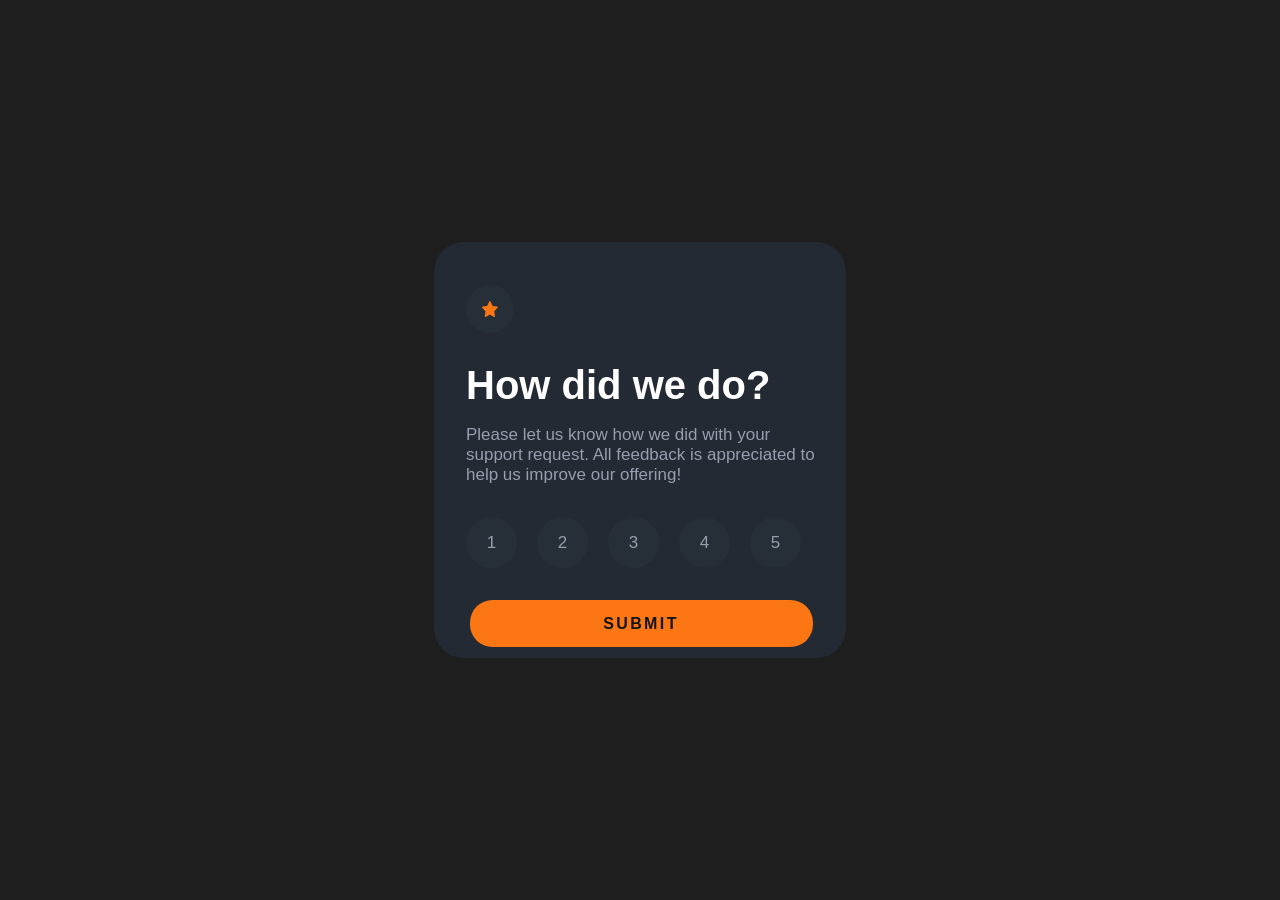
<file: index.html>
<!DOCTYPE html>
<html lang="en">
<head>
    <meta charset="UTF-8">
    <title>Rating Component</title>
    <link rel="stylesheet" href="stylesheet.css">
    <link href="https://fonts.googleapis.com/css2?family=overpass:wght@600&display=swap">
</head>
<body>
<div class="main">
    <div class="icon-div">
        <img src="icon-star.svg" alt="" class="icon">
    </div>
    <p class="title">How did we do?</p>
    <p class="discription">
        Please let us know how we did with your support request.
         All feedback is appreciated to help us  improve our offering!
    </p>
    <div class="button-div">
        <button class="button" onclick="handleClick(this)">1</button>
        <button class="button" onclick="handleClick(this)">2</button>
        <button class="button" onclick="handleClick(this)">3</button>
        <button class="button" onclick="handleClick(this)">4</button>
        <button class="button" onclick="handleClick(this)">5</button>
    </div>

    <a href="index2.html" class="submit">SUBMIT</a>
    <script src="script.js"></script>
</div>
</body>
</html>
</file>
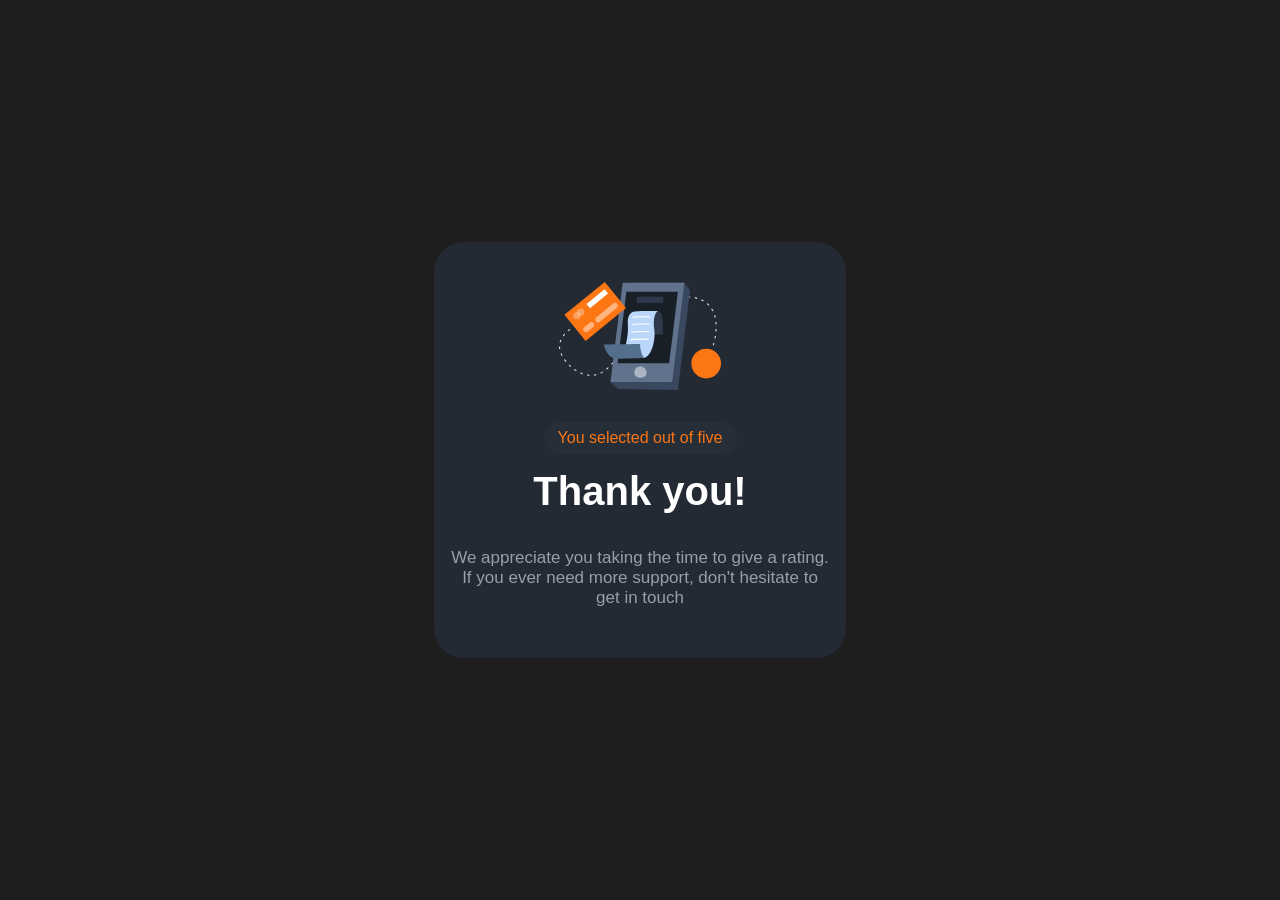
<file: index2.html>
<!DOCTYPE html>
<html lang="en">
<head>
    <meta charset="UTF-8">
    <title>Thank You Page</title>
    <link rel="stylesheet" href="stylesheet2.css">
</head>
<body>
<div class="container">
    <img src="illustration-thank-you.svg" alt="thank you" class="illustration">
    <div id="displayRating" class="display">You selected out of five</div>
    <p class="title">Thank you!

    </p>
    <p class="tnxs-description">We appreciate you taking the time to give a rating.<br> If you ever need more support, don't hesitate to<br> get in touch</p>
</div>

<script src="script.js"></script>
</body>
</html>
</file>
<file: stylesheet.css>
body {
    display: flex;
    background: #1E1E1E;
    flex-direction: column;
    justify-content: center;
    align-items: center;
    min-height: 100vh; /* Ensure the body takes up the full viewport height */
    margin: 0;
}


 .main {
    display: flex;
    flex-direction: column;
    justify-content: center; /* Center content vertically */
    align-items: flex-start; /* Center content horizontally */
    text-align: center;
    height: 416px;
    width: 412px;
    background: #232A34;
    border-radius: 30px;
    margin: 0; /* Remove any default margin */
}
.icon{
    display: flex;
    justify-content:center;
    align-items: center;
    width:16px;
    height:16px;
}
.icon-div{
    display:flex;
    justify-content:center;
    align-items:center;
    text-align: center;
    height:48px;
    width:48px;
    background:#262E38;
    border-radius:50%;
    margin-top:32px;
    margin-left:32px;
}
.title{
    display:flex;
    justify-content:center;
    align-items: center;
    font-weight:600;
    font-size:2.5rem;
    color:#ffffff;
    margin-top:30px;
    margin-bottom:0.1px;
    margin-left:32px;
    font-family: "overpass", sans-serif;
}
.discription{
    display:flex;
    justify-content:center;
    align-items: center;
    color:#969fad;
    font-size:17px;
    text-align:start;
    margin-bottom:32px;
    margin-left:32px;
    font-family: "overpass", sans-serif;
    margin-right:20px;
}
.button{
    display:flex;
    justify-content:center;
    align-items: center;
    height:51px;
    width:51px;
    background:#262E38;
    border-radius:50%;
    color:#969fad;
    gap:20px;
    border:1px solid transparent;
    font-size:17px;
    font-family:"overpass", sans-serif;
}
.button:hover{
    background:#fc7614;
    color:#131518;
    transition:0.3s;
}


.button-div{
    display:flex;
    justify-content:center;
    align-items: center;
    flex-direction:row;
    gap:20px;
    margin-left:32px;
    font-family: "overpass", sans-serif;
    margin-right:20px;
}
.button.clicked {
    background-color: #FFFFFF; /* Change to the desired color */
    color: black; /* Change text color if needed */
}
.submit{
    display:flex;
    justify-content:center;
    align-items: center;
    flex-direction:column;
    margin-left:35.5px;
    font-family: "overpass", sans-serif;
    font-weight:600;
    margin-right:35.5px;
    margin-top:32px;
    background: #fc7614;
    text-decoration:none;
    text-align:center;
    border:1px solid transparent;
    width: 341px;
    height:45px;
    border-radius:22.5px;
    color:#131518;
    letter-spacing:0.15rem;
}
.submit:hover{
    background:#FFFFFF;
    color:#131518;
    text-decoration:none;
    transition:0.5s;
}
</file>
<file: stylesheet2.css>
body {
    background: #1E1E1E;
    display: flex;
    flex-direction: column;
    justify-content: center;
    align-items: center;
    min-height: 100vh; /* Ensure the body takes up the full viewport height */
    margin: 0; /* Remove default margin */
}

.container {
    display: flex;
    flex-direction: column;
    justify-content: flex-start; /* Center content vertically */
    align-items: center; /* Center content horizontally */
    text-align: center;
    height: 416px;
    width: 412px;
    background: #232A34;
    border-radius: 30px;
    margin: 0; /* Remove any default margin */
}
.illustration {
    display: flex;
    flex-direction: column;
    justify-content:flex-start;
    align-items:center;
    text-align: center;
    height:108px;
    width:162px;
    margin-bottom:32px;
    margin-top:40px;
}
.display {
    display: flex;
    flex-direction: column;
    justify-content: center;
    align-items: center;
    text-align: center;
    height: 32px;
    width: 193px;
    background: #262E38;
    color: #fc7614;
    font-family: "overpass", sans-serif;
    border-radius: 22.5px;
    margin:0;
}
.title{
    display:flex;
    justify-content:center;
    align-items: center;
    font-weight:600;
    font-size:2.5rem;
    color:#ffffff;
    font-family: "overpass", sans-serif;
    margin-top:15px;
    margin-bottom:17px;
}
.tnxs-description {
    display: flex;
    flex-direction: column;
    justify-content: center;
    align-items: center;
    color: #969fad;
    font-size: 17px;
    text-align: center;
    font-family: "overpass", sans-serif;
    margin-bottom:10px
}
</file>
